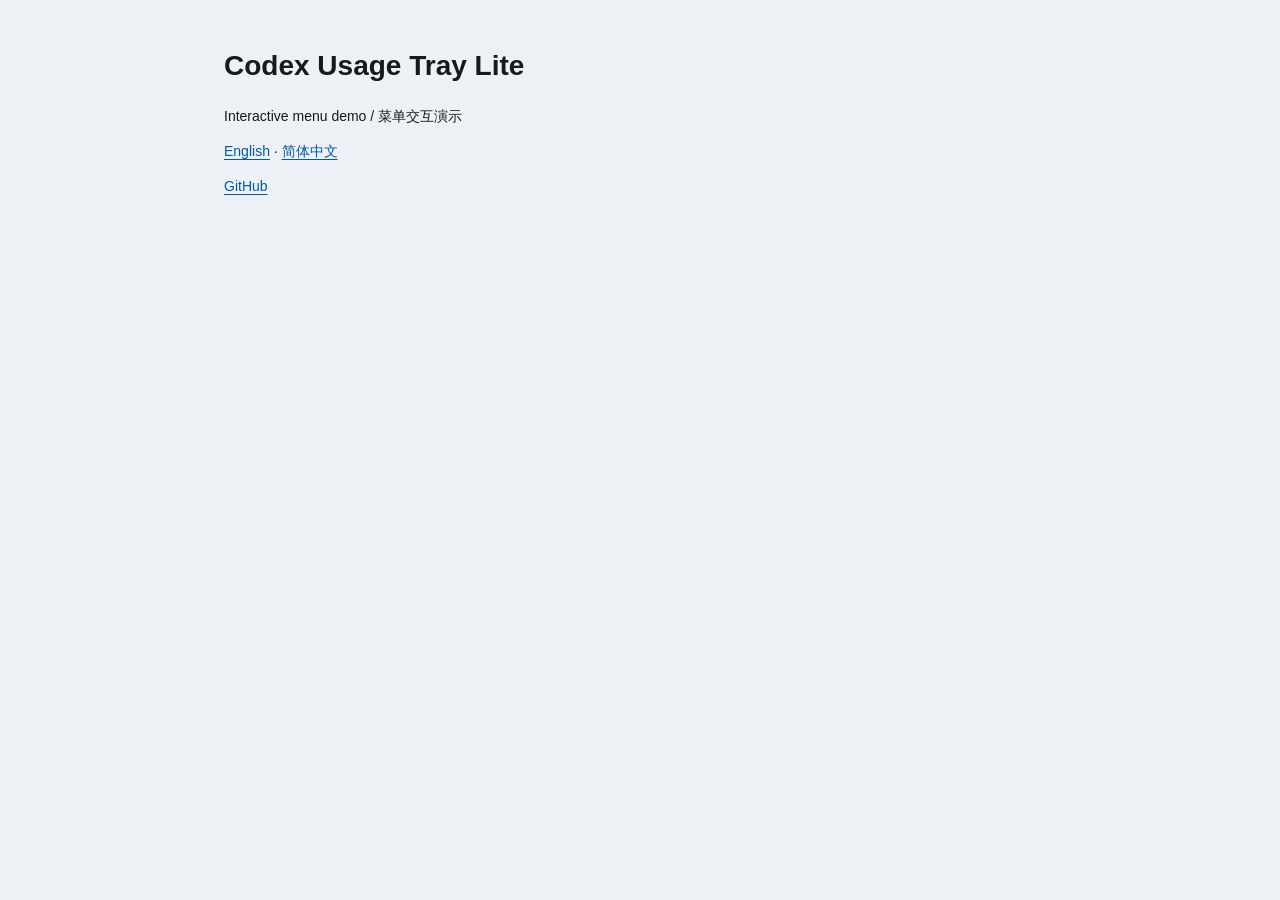
<file: docs/site/index.html>
<!doctype html>
<html lang="en"><head><meta charset="utf-8"><meta name="viewport" content="width=device-width,initial-scale=1"><title>Codex Usage Tray Lite demos</title><link rel="stylesheet" href="menu-demo.css"></head>
<body><main class="language-index"><h1>Codex Usage Tray Lite</h1><p>Interactive menu demo / 菜单交互演示</p><p><a href="en.html">English</a> · <a href="zh-CN.html">简体中文</a></p><p><a href="https://github.com/zjwww/Codex-Usage-Tray-Lite">GitHub</a></p></main></body></html>
</file>
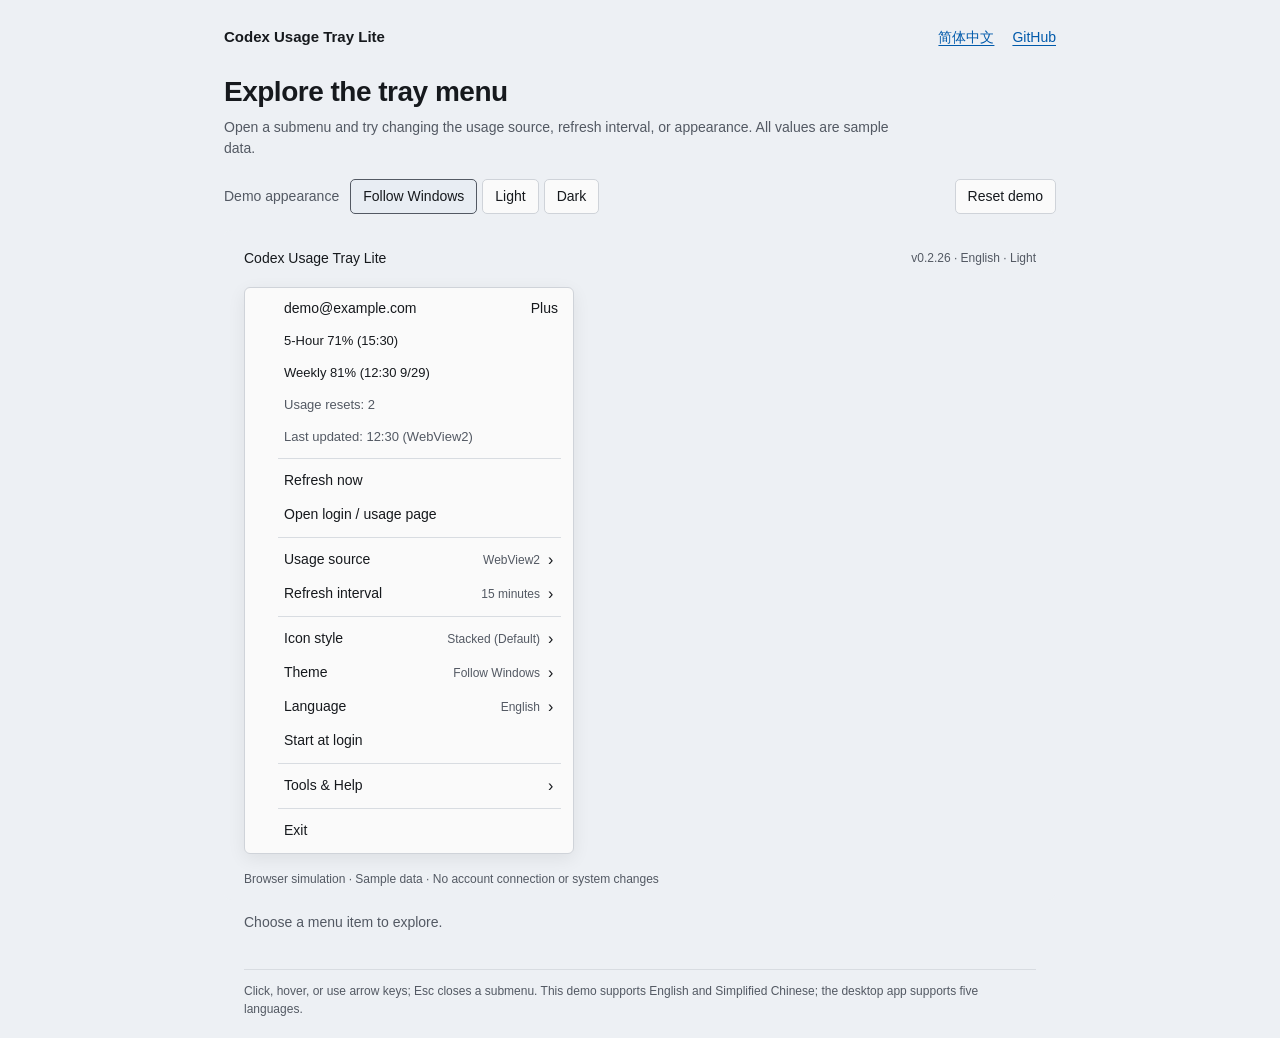
<file: docs/site/en.html>
<!doctype html>
<html lang="en">
<head>
  <meta charset="utf-8">
  <meta name="viewport" content="width=device-width,initial-scale=1">
  <meta name="color-scheme" content="light dark">
  <meta name="description" content="Explore the Codex Usage Tray Lite menu with sample data, in Light or Dark mode.">
  <title>Menu demo · Codex Usage Tray Lite</title>
  <link rel="stylesheet" href="menu-demo.css">
  <script defer src="menu-labels.js"></script>
  <script defer src="menu-demo.js"></script>
</head>
<body>
  <main id="demo"></main>
  <noscript>This interactive demo needs JavaScript. <a href="https://github.com/zjwww/Codex-Usage-Tray-Lite">View the README and animated preview.</a></noscript>
</body>
</html>
</file>
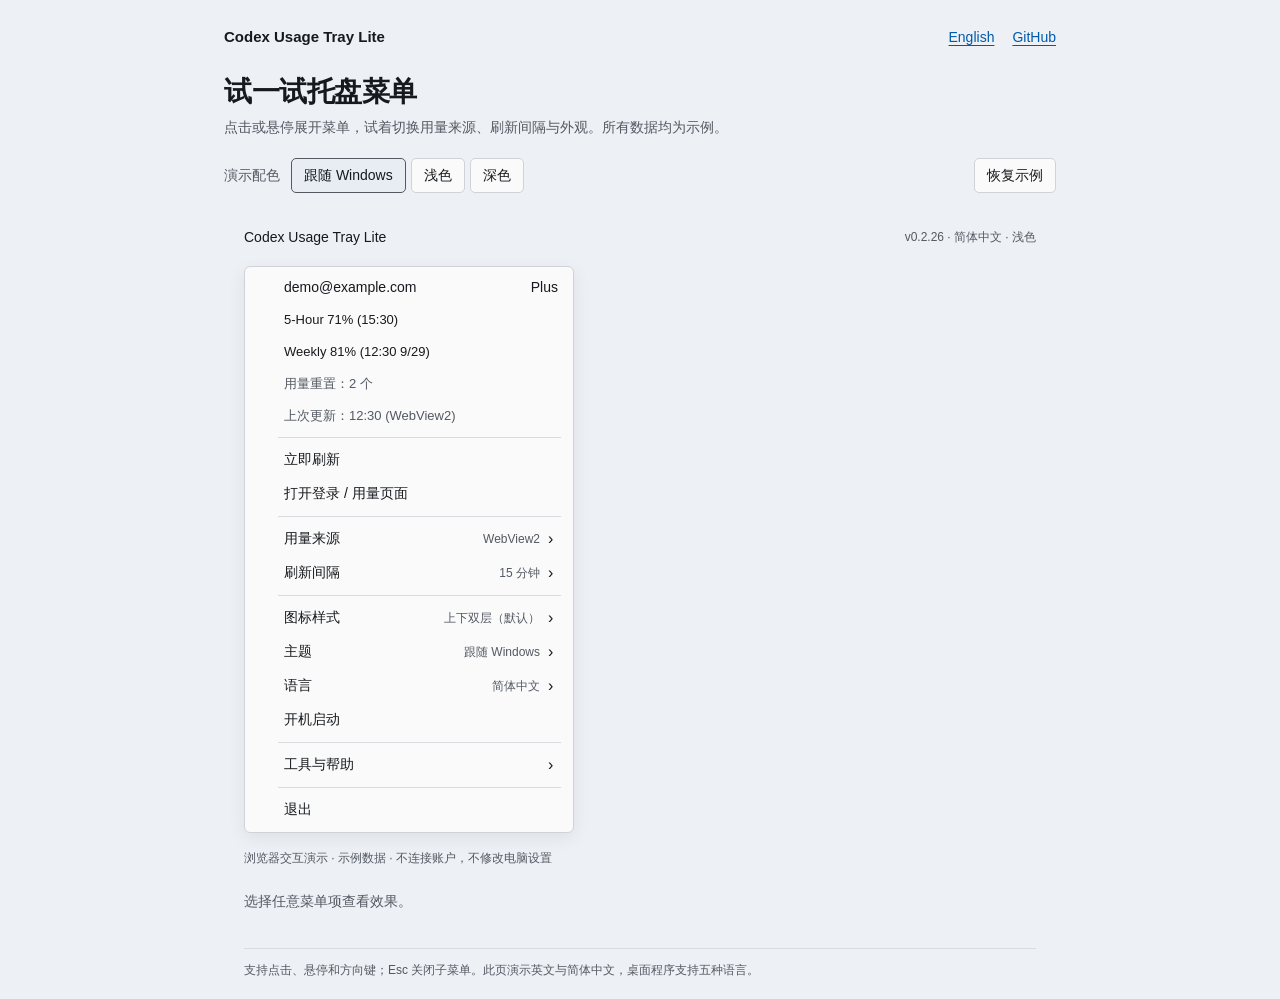
<file: docs/site/zh-CN.html>
<!doctype html>
<html lang="zh-CN">
<head>
  <meta charset="utf-8">
  <meta name="viewport" content="width=device-width,initial-scale=1">
  <meta name="color-scheme" content="light dark">
  <meta name="description" content="使用示例数据体验 Codex Usage Tray Lite 菜单，支持浅色和深色主题。">
  <title>菜单演示 · Codex Usage Tray Lite</title>
  <link rel="stylesheet" href="menu-demo.css">
  <script defer src="menu-labels.js"></script>
  <script defer src="menu-demo.js"></script>
</head>
<body>
  <main id="demo"></main>
  <noscript>交互演示需要 JavaScript。<a href="https://github.com/zjwww/Codex-Usage-Tray-Lite/blob/main/README.zh-CN.md">查看项目说明和动图预览。</a></noscript>
</body>
</html>
</file>
<file: docs/site/menu-demo.css>
:root{font-family:'Segoe UI','Microsoft YaHei UI',sans-serif;font-size:14px;line-height:1.5;color-scheme:light;--page:#edf0f4;--surface:#fafafa;--ink:#16191d;--secondary:#535963;--border:#cfd3d9;--line:#d8dce1;--selected:#e8edf3;--disabled:#8e8e8e;--link:#005aab;--shadow:#00000012}
:root[data-theme=dark]{color-scheme:dark;--page:#1b1d21;--surface:#2b2b2b;--ink:#f3f3f3;--secondary:#c0c3ca;--border:#4e4e4e;--line:#494949;--selected:#3b3b3b;--disabled:#777;--link:#91c8ff;--shadow:#00000030}
:root:lang(zh-CN){font-family:'Microsoft YaHei','Microsoft YaHei UI','Noto Sans SC','Segoe UI',sans-serif}
*{box-sizing:border-box}body{margin:0;background:var(--page);color:var(--ink)}a{color:var(--link);text-underline-offset:3px}button{font:inherit;color:inherit;cursor:pointer}button:focus-visible,a:focus-visible{outline:2px solid var(--link);outline-offset:2px}button:disabled{cursor:default}#demo,.language-index{max-width:880px;margin:auto;padding:26px 24px 20px}.page-header{display:flex;align-items:center;justify-content:space-between;gap:14px;flex-wrap:wrap}.brand{font-size:15px;font-weight:600}.page-header nav{display:flex;gap:18px}.page-title{font-size:28px;letter-spacing:-.5px;margin:22px 0 4px;font-weight:600}.intro{margin:0 0 20px;color:var(--secondary);max-width:690px}.theme-controls{display:flex;gap:5px;align-items:center;margin-bottom:16px;flex-wrap:wrap}.theme-controls .label{color:var(--secondary);margin-right:6px}.theme-control,.reset{background:var(--surface);border:1px solid var(--border);padding:6px 12px;border-radius:5px}.theme-control[aria-pressed=true]{background:var(--selected);border-color:var(--secondary)}.reset{margin-left:auto}.capture{background:var(--page);padding:18px 20px 12px;border-radius:8px}.capture-heading{display:flex;justify-content:space-between;align-items:center;gap:14px;margin-bottom:18px;font-weight:500}.capture-heading .meta{font-size:12px;color:var(--secondary)}.stage{display:grid;grid-template-columns:330px minmax(0,1fr);gap:0;align-items:start;position:relative}.menu{padding:5px;background:var(--surface);border:1px solid var(--border);border-radius:6px;box-shadow:0 5px 18px var(--shadow);min-width:0}.row{display:flex;align-items:center;gap:8px;width:100%;min-height:34px;border:0;background:transparent;border-radius:4px;padding:5px 10px;text-align:left;line-height:1.5}.row .mark{flex:0 0 16px;text-align:center}.row .text{flex:1;min-width:0;overflow-wrap:anywhere}.row .summary{font-size:12px;color:var(--secondary);white-space:nowrap;margin-left:auto}.row .arrow{width:10px;flex:0 0 10px;font-size:16px}.row:hover:not(:disabled),.row.open{background:var(--selected)}.row:disabled{color:var(--disabled)}.row:disabled .summary{color:inherit}.status{padding-left:34px;font-size:13px;min-height:32px}.account{font-size:14px}.account .plan{margin-left:auto}.status.secondary{color:var(--secondary)}.separator{height:1px;background:var(--line);margin:5px 7px 5px 28px}.branch{min-width:0;margin-left:-1px}.branch[hidden]{display:none}.capture-note{margin:16px 0 0;font-size:12px;color:var(--secondary)}.feedback{min-height:45px;margin:12px 20px 0;color:var(--secondary)}.footer{font-size:12px;color:var(--secondary);margin:12px 20px 0;border-top:1px solid var(--line);padding-top:12px}dialog{max-width:min(460px,calc(100vw - 32px));color:var(--ink);background:var(--surface);border:1px solid var(--border);border-radius:8px;padding:24px;box-shadow:0 12px 40px #0004}dialog::backdrop{background:#0006}dialog h2{margin-top:0;font-size:20px}dialog p{color:var(--secondary)}dialog button{background:var(--selected);border:1px solid var(--border);border-radius:4px;padding:6px 20px;float:right}.row .mark:not(:empty){font-size:17px}
@media(max-width:730px){.stage{grid-template-columns:minmax(0,1fr);gap:12px}.branch{padding-top:0!important;margin-left:0}.capture{padding:16px 12px}.capture-heading{flex-wrap:wrap;gap:4px}#demo{padding:18px 12px}.row .summary{white-space:normal;text-align:right}.feedback,.footer{margin-left:12px;margin-right:12px}.page-title{font-size:24px}}
@media(pointer:coarse){button.row{min-height:44px}.theme-control,.reset{min-height:44px}}
@media(prefers-reduced-motion:reduce){*{scroll-behavior:auto}}
</file>
